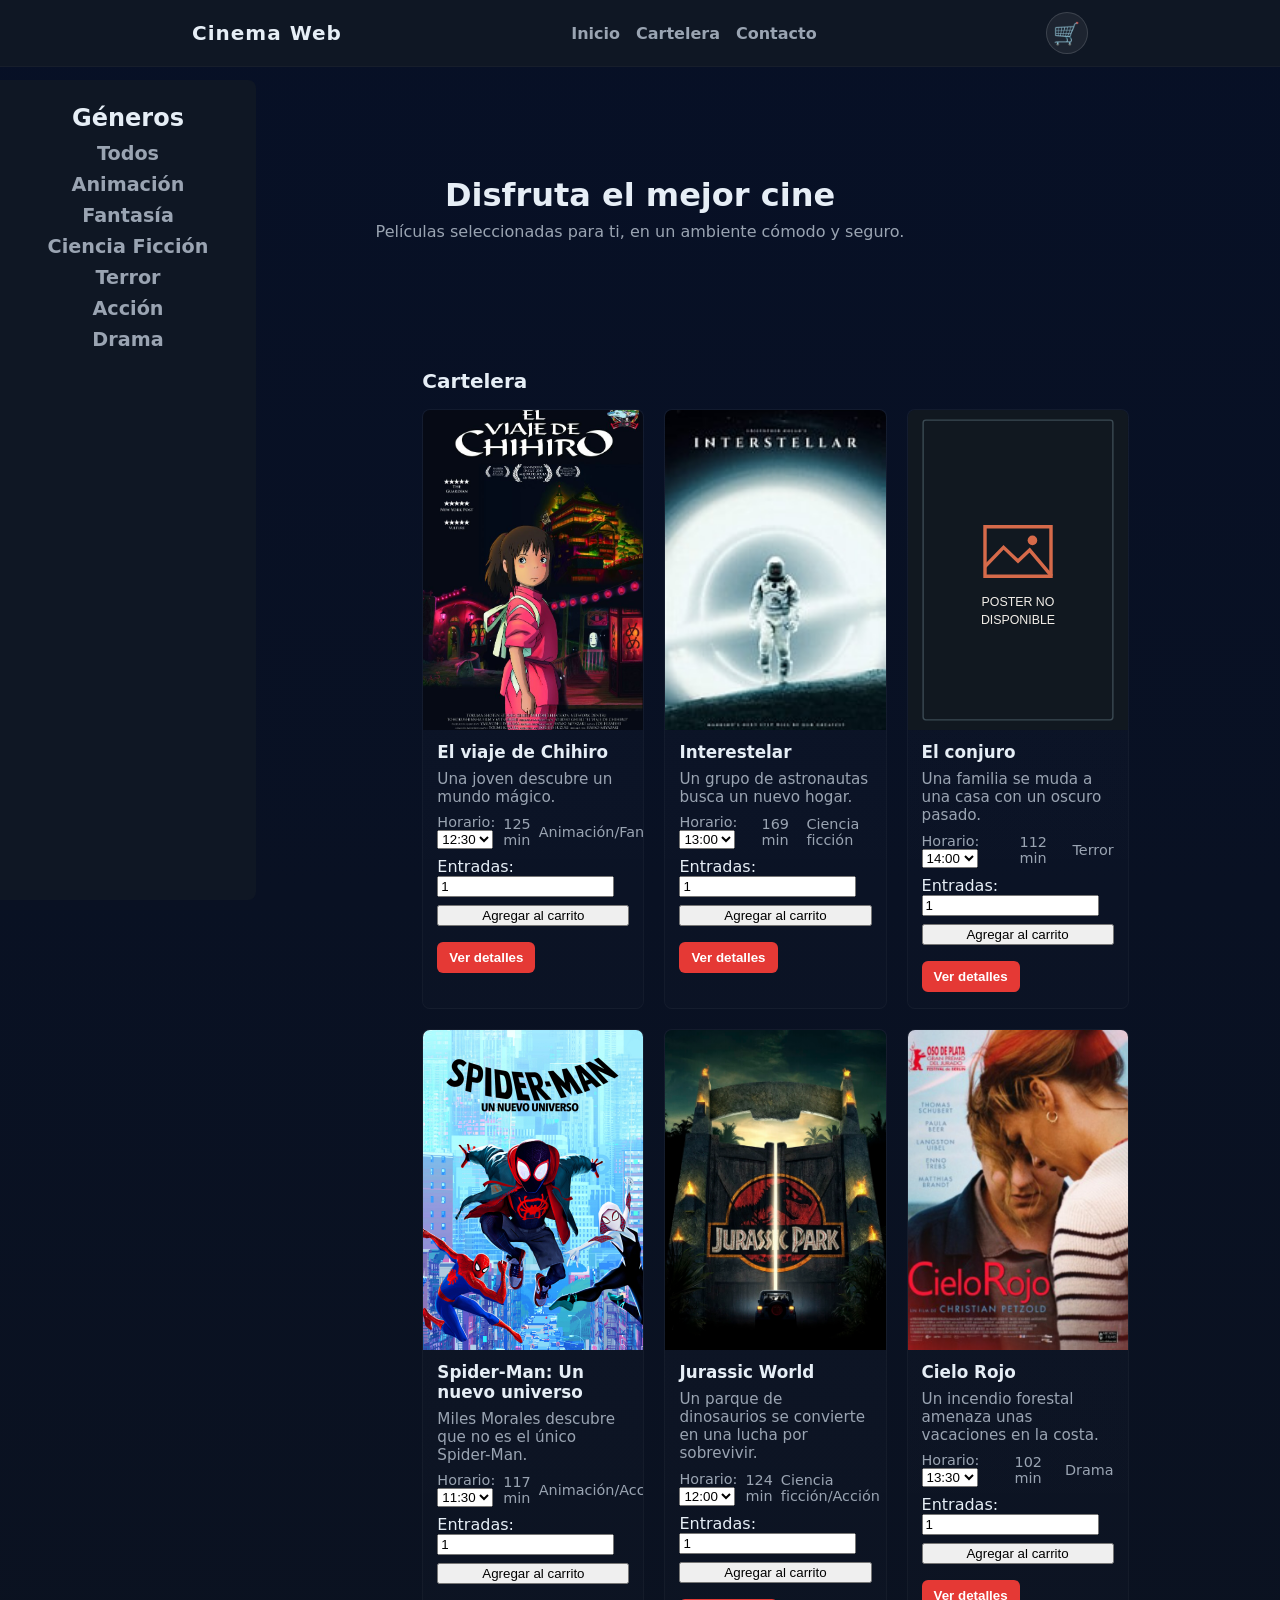
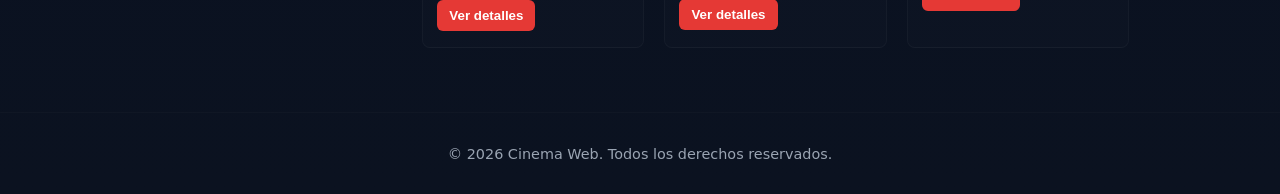
<file: docs/index.html>
<!doctype html>
<html lang="es">

<head>
    <meta charset="utf-8">
    <meta name="viewport" content="width=device-width, initial-scale=1">
    <title>Cinema Web</title>
    <link rel="stylesheet" href="css/styles.css">

    <script src="https://code.jquery.com/jquery-3.7.1.min.js"></script>

</head>

<body>
    <header class="site-header">
        <div class="container header-inner">
            <h1 class="site-logo">Cinema Web</h1>
            <nav class="main-nav" aria-label="Navegación principal">
                <ul id="list">
                    <li><a href="#">Inicio</a></li>
                    <li><a href="#cartelera">Cartelera</a></li>
                    <li><a href="contacto.html">Contacto</a></li>
                </ul>
            </nav>
            <button id="cartToggle" class="cart-toggle" type="button" aria-label="Carrito de compras"
                aria-controls="cartPanel" aria-expanded="false">
                <span aria-hidden="true">&#128722;</span>
            </button>
            <div id="cartPanel" class="container shopping cart" hidden>
                <h2 class="section-titleCar">shopping cart</h2>
                <ul id="cartItems"></ul>
                <p class="section-selectQuantity">quantity:<span id="totalQuantity">0</span></p>
                <p class="section-titleCar">Total:<span id="totalPrice">$0.00</span></p>
                <p id="emptyCartMessage">Tu carrito está vacío.</p>
                <button id="confirmPurchase" type="button">Confirmar compra</button>
                <pre id="purchaseReceipt" hidden></pre>
            </div>
        </div>
    </header>

    <main>
        <section class="hero">
            <div class="container hero-inner">
                <h2 class="hero-title">Disfruta el mejor cine</h2>
                <p class="hero-subtitle">Películas seleccionadas para ti, en un ambiente cómodo y seguro.</p>
            </div>
        </section>
        <div class="principal">
            <!--
                Este botón solo se muestra mediante CSS en pantallas de hasta 720px.
                aria-controls relaciona el botón con el menú que controla.
                aria-expanded indica si el menú está cerrado (false) o abierto (true).
            -->
            <button class="menu-toggle" type="button" aria-controls="genreMenu" aria-expanded="false">
                <span>Explorar géneros</span>
                <span class="menu-toggle__icon" aria-hidden="true">☰</span>
            </button>

            <!--
                Esta capa oscura aparece detrás del menú en móviles y tablets.
                hidden hace que empiece invisible; JavaScript lo quita al abrir el menú.
            -->
            <div class="menu-backdrop" hidden></div>

            <!--
                En escritorio este aside permanece visible como menú lateral.
                En móviles y tablets CSS lo oculta fuera de la pantalla y JavaScript
                le añade la clase is-open para deslizarlo hacia dentro.
            -->
            <aside id="genreMenu" class="aside-menu" aria-label="Filtrar películas por género">
                <div class="aside-menu__header">
                    <h3>Géneros</h3>
                    <!-- Este botón solo aparece dentro del panel responsive. -->
                    <button class="menu-close" type="button" aria-label="Cerrar menú de géneros">&times;</button>
                </div>

                <div id="genreContainer" class="genreClass">
                </div>
            </aside>



            <section id="cartelera" class="cartelera container">
                <h3>Cartelera</h3>
                <!-- Contenedor vacío donde JavaScript añadirá las tarjetas de películas -->

                <div id="movieContainer" class="movie-grid" aria-live="polite"></div>
            </section>
        </div>

        <!--tarea-->
        <!-- Este contenedor será rellenado dinámicamente por JavaScript. -->

        <div id="movieModal" class="movie-modal" hidden> <!-- Ventana modal para mostrar detalles de la película -->
            <div class="movie-modal__content"> <!-- Contenido de la ventana modal -->
                <button id="movieModalClose" type="button">Cerrar</button> <!-- Botón para cerrar la ventana modal -->
                <pre id="movieModalText"></pre> <!-- Contenedor para mostrar el texto de los detalles de la película -->
            </div>
        </div>

    </main>

    <footer class="site-footer">
        <div class="container footer-inner">
            <p>&copy; <span id="year"></span> Cinema Web. Todos los derechos reservados.</p>
        </div>
    </footer>

    <script src="js/app.js" defer></script>

</body>

</html>
</file>
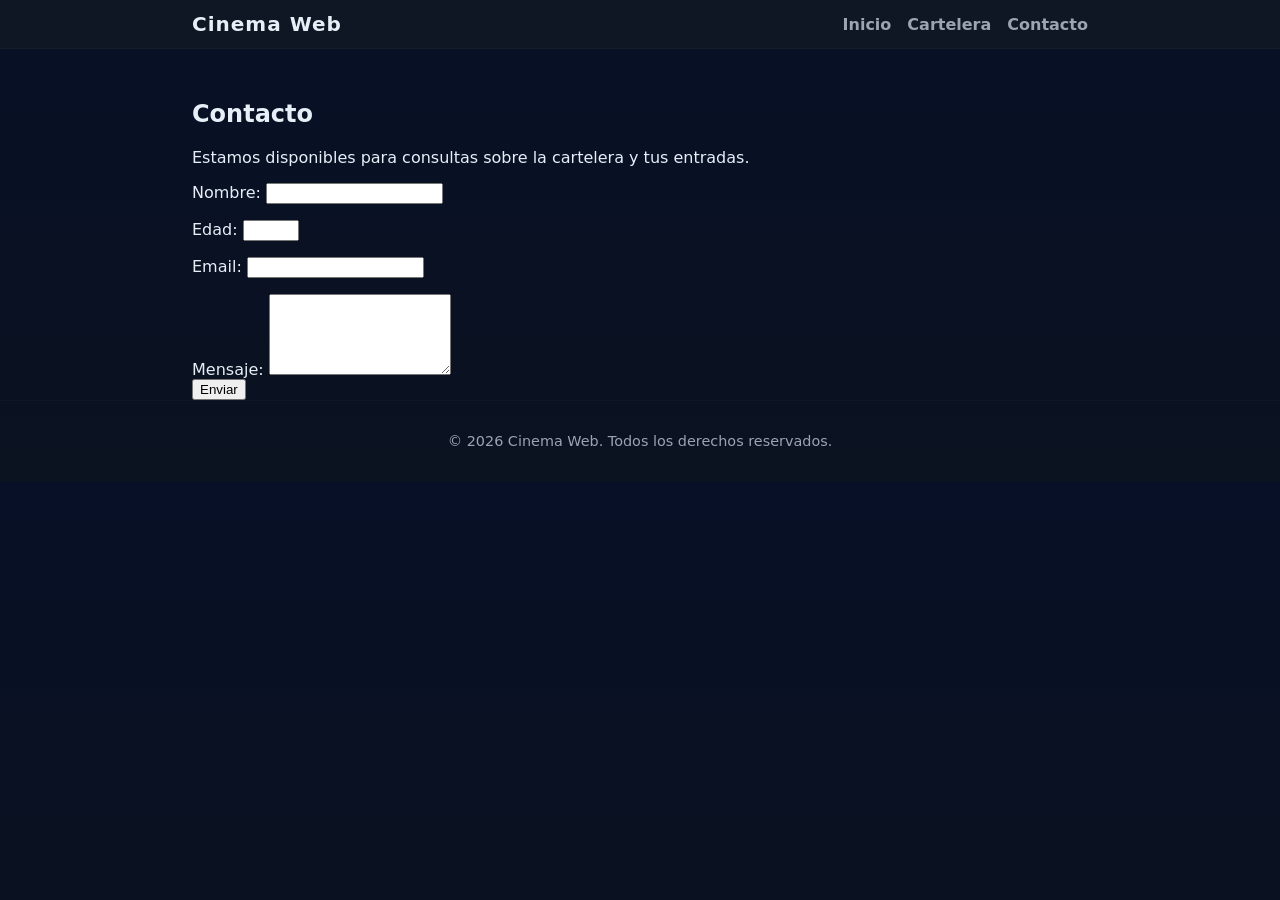
<file: cinema-web/contacto.html>
<!doctype html>
<html lang="es">

<head>
    <meta charset="utf-8">
    <meta name="viewport" content="width=device-width, initial-scale=1">
    <title>Contacto | Cinema Web</title>
    <link rel="stylesheet" href="css/styles.css">
</head>

<body>
    <header class="site-header">
        <div class="container header-inner">
            <h1 class="site-logo">Cinema Web</h1>
            <nav class="main-nav" aria-label="Navegación principal">
                <ul>
                    <li><a href="index.html">Inicio</a></li>
                    <li><a href="index.html#cartelera">Cartelera</a></li>
                    <li><a href="contacto.html" aria-current="page">Contacto</a></li>
                </ul>
            </nav>
        </div>
    </header>

    <main>
        <section class="contact-section" aria-labelledby="contactTitle">
            <div class="container contact-section__inner">
                <h2 id="contactTitle" class="contact-section__title">Contacto</h2>
                <p class="contact-section__copy">Estamos disponibles para consultas sobre la cartelera y tus entradas.</p>
                <form id="contactForm" class="contact-form" aria-label="Formulario de contacto">
                    <div class="form-group">
                        <p id="errorNombre" class="error-message" aria-live="polite"></p>
                        <label for="name">Nombre:</label>
                        <input type="text" id="name" name="name" minlength="3" maxlength="100">
                    </div>
                    <div class="form-group">
                        <p id="errorEdad" class="error-message" aria-live="polite"></p>
                        <label for="age">Edad:</label>
                        <input type="number" id="age" name="age" min="5" max="120" step="2" >
                    </div>
                    <div class="form-group">
                        <p id="errorEmail" class="error-message" aria-live="polite"></p>
                        <label for="email">Email:</label>
                        <input type="email" id="email" name="email" >
                    </div>
                    <div class="form-group">
                        <p id="errorMensaje" class="error-message" aria-live="polite"></p>
                        <label for="message">Mensaje:</label>
                        <textarea id="message" name="message" rows="5" ></textarea>
                    </div>
                    <button type="submit">Enviar</button>
                </form>
            </div>
        </section>
    </main>

    <footer class="site-footer">
        <div class="container footer-inner">
            <p>&copy; 2026 Cinema Web. Todos los derechos reservados.</p>
        </div>
    </footer>
    <script src="js/validaciones.js" defer></script>
</body>

</html>
</file>
<file: docs/css/styles.css>
/* Variables */
:root {
    --bg: #0b0f17;
    --surface: #0f1724;
    --accent: #e53935;
    --muted: #9aa4b2;
    --over: #ffffff;
    --card-bg: #0d1117;
    --radius: 8px;
    --max-width: 1100px;
    --medium-width: 500px;
}

* {
    box-sizing: border-box
}

body {
    margin: 0;
    font-family: system-ui, -apple-system, 'Segoe UI', Roboto, 'Helvetica Neue', Arial;
    background: linear-gradient(180deg, #071026 0%, #0b1220 100%);
    color: #e6eef6;
    -webkit-font-smoothing: antialiased;
    /* Reserva el espacio que ocupa el header fijo para que no tape el contenido. */
    padding-top: 80px;
}

.principal {
    /*
        En escritorio el menú sale del flujo por ser fixed. Este padding reserva
        el 20% de ancho del menú más 15px de separación para que no tape la cartelera.
    */
    display: flex;
    justify-content: center;
    gap: 15px;
    padding-left: calc(20% + 15px);
}

.container {
    width: 70%;
    max-width: var(--max-width);
    margin: 0 auto;
}

@media (min-width: 721px) {
    .shopping.cart {
        width: 70%;
        margin-left: calc(20% + 15px);
        margin-right: auto;
    }
}


.aside-menu {
    max-width: var(--medium-width);
    background-color: var(--surface);
    margin: 0;
    text-align: center;
    border-top-right-radius: var(--radius);
    border-bottom-right-radius: var(--radius);
    /* El menú ocupa el 20% izquierdo y se extiende desde debajo del header hasta el final. */
    width: 20%;
    left: 0;
    top: 80px;
    bottom: 0;
    height: auto;
    /* fixed lo mantiene lateral mientras el contenido principal se desplaza. */
    position: fixed;
    /* Si hay muchos géneros, se desplaza el menú sin aumentar ni tapar el body. */
    overflow-y: auto;
    /* Queda por encima del contenido, pero no lo tapa porque .principal reserva su espacio. */
    z-index: 900;
}

.menu-toggle,
.menu-close,
.menu-backdrop {
    /* Estos controles pertenecen al modo responsive y permanecen ocultos en escritorio. */
    display: none;
}

@media (max-width: 720px) {
    .menu-toggle {
        /* El botón sustituye visualmente al menú lateral en móviles y tablets. */
        display: flex;
        position: fixed;
        top: 92px;
        left: 5%;
        z-index: 800;
        width: 90%;
        min-height: 44px;
        align-items: center;
        justify-content: space-between;
        padding: 10px 14px;
        border: 1px solid rgba(255, 255, 255, 0.1);
        border-radius: var(--radius);
        background: var(--surface);
        color: var(--over);
        cursor: pointer;
        font: inherit;
        font-weight: 700;
        box-shadow: 0 8px 24px rgba(0, 0, 0, 0.28);
    }

    .menu-toggle__icon {
        color: var(--accent);
        font-size: 1.25rem;
    }

    .menu-toggle:hover,
    .menu-toggle:focus-visible,
    .menu-close:hover,
    .menu-close:focus-visible {
        background: var(--accent);
    }

    .aside-menu {
        /*
            En móvil el aside deja de ocupar espacio permanente en la página.
            Se coloca fuera de la pantalla y JavaScript lo muestra con .is-open.
        */
        position: fixed;
        top: 0;
        left: 0;
        bottom: 0;
        z-index: 1001;
        width: min(82vw, 320px);
        max-width: none;
        height: 100vh;
        padding-top: 28px;
        border-radius: 0 var(--radius) var(--radius) 0;
        transform: translateX(-105%);
        transition: transform .2s ease;
    }

    .aside-menu.is-open {
        /* translateX(0) devuelve el panel a su posición visible. */
        transform: translateX(0);
    }

    .aside-menu__header {
        display: flex;
        align-items: center;
        justify-content: space-between;
        padding: 0 16px;
    }

    .aside-menu__header h3 {
        margin: 0;
    }

    .menu-close {
        display: block;
        width: 32px;
        height: 32px;
        border: 0;
        border-radius: 50%;
        background: rgba(255, 255, 255, 0.08);
        color: var(--over);
        cursor: pointer;
        font-size: 1.4rem;
        line-height: 1;
    }

    .menu-backdrop:not([hidden]) {
        /* La capa cubre el fondo y permite cerrar el panel con un clic fuera. */
        display: block;
        position: fixed;
        inset: 0;
        z-index: 1000;
        background: rgba(3, 7, 14, 0.7);
    }

    body.menu-is-open {
        /* Evita que el contenido del fondo se desplace mientras el panel está abierto. */
        overflow: hidden;
    }

    .principal {
        display: flex;
        flex-direction: column;
        padding-left: 0;
    }

    .cartelera.container {
        padding-top: 80px;
        width: 90%;
    }
}

@media (prefers-reduced-motion: reduce) {
    .aside-menu {
        transition: none;
    }
}

/* Header */
.site-header {
    background: var(--surface);
    border-bottom: 1px solid rgba(255, 255, 255, 0.03);
    padding: 12px 0;
    /* position: fixed para que el header se mantenga fijo en la parte superior */
    position: fixed;
    top: 0;
    width: 100%;
    z-index: 1000;
}

/* hago responsive el header para que se vea bien en celulares y tablets */
@media (min-width: 480px) {
    .site-header {
        display: block;
        justify-content: center;

    }
}

.header-inner {
    position: relative;
    display: flex;
    align-items: center;
    justify-content: space-between;
}

.cart-toggle {
    display: grid;
    place-items: center;
    flex: 0 0 42px;
    width: 42px;
    height: 42px;
    padding: 0;
    border: 1px solid rgba(255, 255, 255, 0.14);
    border-radius: 50%;
    background: rgba(255, 255, 255, 0.06);
    color: var(--over);
    cursor: pointer;
    font: inherit;
    font-size: 1.35rem;
}

.cart-toggle:hover,
.cart-toggle:focus-visible {
    border-color: var(--accent);
    background: var(--accent);
}

.site-logo {
    margin: 0;
    font-size: 1.25rem;
    letter-spacing: 1px;
}

.main-nav ul {
    list-style: none;
    margin: 0;
    padding: 0;
    display: flex;
    gap: 16px;
}

.main-nav a {
    color: var(--muted);
    text-decoration: none;
    font-weight: 600;
}

.main-nav a:hover {
    color: var(--accent)
}

/* Hero */
.hero {
    padding: 48px 0;
}

.hero-inner {
    text-align: center;
    padding: 48px 0;
}

.hero-title {
    margin: 0 0 8px 0;
    font-size: 2rem;
}

.hero-subtitle {
    margin: 0;
    color: var(--muted);
}

/*menu lateral*/

.genreContainer {
    display: block;
    grid-template-columns: 20% 1fr;
    gap: 30px;
    align-items: stretch;
    height: 100%;
}

.aside-menu h3 {
    text-transform: capitalize;
    font-size: 1.5rem;
    margin-bottom: 10px;
}

.aside-menu a,
.genre-link {
    color: var(--muted);
    text-decoration: none;
    text-transform: capitalize;
    font-size: 1.2rem;
    font-weight: 600;
    margin: 8px 0;
    display: block;
    transition: color .15s ease, transform .15s ease;
    cursor: pointer;
}

.aside-menu a:hover,
.genre-link:hover,
.genre-link.is-active {
    color: var(--over);
    transform: translateX(2px);
}


/* Cartelera */
.cartelera {
    padding: 32px 0 64px 0;
}

.cartelera h3 {
    margin: 0 0 16px 0;
    font-size: 1.25rem;
}

/* Movie grid and card classes (prepared for dynamic insertion) */
.movie-grid {
    display: grid;
    grid-template-columns: repeat(auto-fill, minmax(220px, 1fr));
    gap: 20px;
}

.movie-card {
    background: linear-gradient(180deg, rgba(255, 255, 255, 0.02), rgba(255, 255, 255, 0.01));
    border: 1px solid rgba(255, 255, 255, 0.03);
    border-radius: var(--radius);
    overflow: hidden;
    display: flex;
    flex-direction: column;
    transition: transform .18s ease, box-shadow .18s ease;
}

.movie-card:hover {
    transform: translateY(-6px);
    box-shadow: 0 8px 24px rgba(0, 0, 0, 0.6);
}

.movie-card__image {
    width: 100%;
    height: 320px;
    object-fit: cover;
    display: block;
}

.movie-card__content {
    padding: 12px 14px 16px 14px;
    display: flex;
    flex-direction: column;
    gap: 8px;
    flex: 1 1 auto;
}

.movie-card__title {
    margin: 0;
    font-size: 1.05rem;
}

.movie-card__description {
    margin: 0;
    color: var(--muted);
    font-size: 0.95rem;
    line-height: 1.2;
}

.movie-card__meta {
    display: flex;
    justify-content: space-between;
    align-items: center;
    gap: 8px;
    color: var(--muted);
    font-size: 0.9rem;
}

.movie-card__button {
    margin-top: 8px;
    align-self: flex-start;
    padding: 8px 12px;
    background: var(--accent);
    color: white;
    border: none;
    border-radius: 6px;
    cursor: pointer;
    font-weight: 700;
}

.movie-card__button:hover {
    opacity: 0.95
}

/*tarea*/
/* Ventana modal para mostrar detalles de la película */

.movie-modal {
    position: fixed;
    /*COLOCA LA VENTANA MODAL SOBRE EL CONTENIDO DE LA PÁGINA*/
    inset: 0;
    /*HACE QUE OCUPE TODA LA PANTALLA*/
    display: grid;
    /* UTILIZA GRID PARA CENTRAR EL CONTENIDO DE LA VENTANA MODAL */
    place-items: center;
    /* CENTRA EL CONTENIDO DE LA VENTANA MODAL */
    padding: 1rem;
    /* AGREGA ESPACIADO INTERNO A LA VENTANA MODAL */
    background: rgba(0, 0, 0, 0.7);
    /* AGREGA UN FONDO SEMITRANSPARENTE DETRÁS DE LA VENTANA MODAL */
    z-index: 1000;
    /* ASEGURA QUE LA VENTANA MODAL SE MUESTRE ENCIMA DE OTROS ELEMENTOS DE LA PÁGINA */
}

.movie-modal[hidden] {
    display: none;
    /* OCULTA LA VENTANA MODAL CUANDO EL ATRIBUTO HIDDEN ESTÁ PRESENTE */
}

.movie-modal__content {
    width: min(100%, 500px);
    /* ESTABLECE UN ANCHO MÁXIMO PARA EL CONTENIDO DE LA VENTANA MODAL */
    padding: 1.5rem;
    /* AGREGA ESPACIADO INTERNO AL CONTENIDO DE LA VENTANA MODAL */
    background: white;
    /* ESTABLECE EL COLOR DE FONDO DEL CONTENIDO DE LA VENTANA MODAL */
    color: black;
    /* ESTABLECE EL COLOR DEL TEXTO DEL CONTENIDO DE LA VENTANA MODAL */
    border-radius: 8px;
    /* AGREGA ESQUINAS REDONDEADAS AL CONTENIDO DE LA VENTANA MODAL */
}

/* Asegura que el contenido de la ventana modal se ajuste al ancho de la pantalla en dispositivos móviles */
.movie-modal__content pre {
    white-space: pre-wrap;
    /* PERMITE QUE EL TEXTO SE ENVUELVA EN VARIAS LÍNEAS SI ES NECESARIO */
    word-wrap: break-word;
    /* PERMITE QUE LAS PALABRAS LARGAS SE ROMPAN Y SE AJUSTEN AL ANCHO DEL CONTENEDOR */
    overflow-wrap: break-word;
    /* PERMITE QUE LAS PALABRAS LARGAS SE ROMPAN Y SE AJUSTEN AL ANCHO DEL CONTENEDOR */
}

@media (max-width: 500px) {
    .movie-modal__content pre {
        width: 100%;
    }
}

/* Carrito de compras */

.shopping.cart {
    position: absolute;
    top: calc(100% + 10px);
    right: 0;
    z-index: 1001;
    width: min(360px, calc(100vw - 48px));
    max-height: calc(100vh - 100px);
    margin: 0;
    padding: 20px;
    background: var(--surface);
    border: 1px solid rgba(255, 255, 255, 0.08);
    border-radius: var(--radius);
    box-shadow: 0 14px 36px rgba(0, 0, 0, 0.38);
    overflow-y: auto;
}

.shopping.cart h2 {
    margin: 0 0 14px;
    font-size: 1.2rem;
}

#cartItems {
    margin: 0;
    padding: 0;
    list-style: none;
}

#cartItems li {
    display: flex;
    flex-wrap: wrap;
    align-items: center;
    gap: 8px 12px;
    padding: 12px 0;
    border-bottom: 1px solid rgba(255, 255, 255, 0.08);
}

.cart-item__remove {
    margin-left: auto;
    padding: 6px 10px;
    border: 0;
    border-radius: 6px;
    background: var(--accent);
    color: var(--over);
    cursor: pointer;
    font: inherit;
    font-weight: 700;
}

.shopping.cart #totalPrice {
    font-weight: 700;
}

@media (max-width: 720px) {
    .shopping.cart {
        width: min(360px, calc(100vw - 48px));
        padding: 16px;
    }
}

/* Pagina base de contacto */
.contact-section {
    padding: 64px 0 88px;
}

.contact-section__inner {
    max-width: 720px;
}

.contact-section__title {
    margin: 0 0 10px;
    font-size: 1.75rem;
}

.contact-section__copy {
    margin: 0;
    color: var(--muted);
}

.contact-form {
    display: grid;
    gap: 18px;
    margin-top: 28px;
    padding: 24px;
    border: 1px solid rgba(255, 255, 255, 0.12);
    border-left: 3px solid var(--accent);
    border-radius: var(--radius);
    background: var(--surface);
    box-shadow: 0 14px 32px rgba(0, 0, 0, 0.2);
}

.form-group {
    display: grid;
    gap: 7px;
}

.form-group label {
    color: var(--muted);
    font-size: 0.92rem;
    font-weight: 600;
}

.form-group input,
.form-group textarea {
    width: 100%;
    min-height: 44px;
    padding: 10px 12px;
    border: 1px solid rgba(255, 255, 255, 0.16);
    border-radius: 6px;
    background: #0b1220;
    color: var(--over);
    font: inherit;
}

.form-group textarea {
    min-height: 130px;
    resize: vertical;
}

.form-group input:focus-visible,
.form-group textarea:focus-visible {
    outline: 2px solid var(--accent);
    outline-offset: 2px;
}

.contact-form button {
    min-height: 44px;
    justify-self: start;
    padding: 9px 18px;
    border: 0;
    border-radius: 6px;
    background: var(--accent);
    color: var(--over);
    cursor: pointer;
    font: inherit;
    font-weight: 700;
}

.contact-form button:hover,
.contact-form button:focus-visible {
    background: #c62828;
}

@media (max-width: 720px) {
    .contact-section {
        padding: 48px 0 64px;
    }

    .contact-form {
        padding: 18px;
    }
}

/* Footer */
.site-footer {
    padding: 18px 0;
    border-top: 1px solid rgba(255, 255, 255, 0.02);
    text-align: center;
    color: var(--muted);
    font-size: 0.9rem;
}

/* Responsive tweaks */
@media (max-width:720px) {
    .hero-title {
        font-size: 1.5rem
    }

    .movie-card__image {
        height: 220px
    }
}

@media (max-width:420px) {
    .main-nav ul {
        gap: 8px
    }

    .movie-card__image {
        height: 180px
    }
}
</file>
<file: cinema-web/css/styles.css>
/* Variables */
:root {
    --bg: #0b0f17;
    --surface: #0f1724;
    --accent: #e53935;
    --muted: #9aa4b2;
    --over: #ffffff;
    --card-bg: #0d1117;
    --radius: 8px;
    --max-width: 1100px;
    --medium-width: 500px;
}

* {
    box-sizing: border-box
}

body {
    margin: 0;
    font-family: system-ui, -apple-system, 'Segoe UI', Roboto, 'Helvetica Neue', Arial;
    background: linear-gradient(180deg, #071026 0%, #0b1220 100%);
    color: #e6eef6;
    -webkit-font-smoothing: antialiased;
    /* Reserva el espacio que ocupa el header fijo para que no tape el contenido. */
    padding-top: 80px;
}

.principal {
    /*
        En escritorio el menú sale del flujo por ser fixed. Este padding reserva
        el 20% de ancho del menú más 15px de separación para que no tape la cartelera.
    */
    display: flex;
    justify-content: center;
    gap: 15px;
    padding-left: calc(20% + 15px);
}

.container {
    width: 70%;
    max-width: var(--max-width);
    margin: 0 auto;
}

.aside-menu {
    max-width: var(--medium-width);
    background-color: var(--surface);
    margin: 0;
    text-align: center;
    border-top-right-radius: var(--radius);
    border-bottom-right-radius: var(--radius);
    /* El menú ocupa el 20% izquierdo y se extiende desde debajo del header hasta el final. */
    width: 20%;
    left: 0;
    top: 80px;
    bottom: 0;
    height: auto;
    /* fixed lo mantiene lateral mientras el contenido principal se desplaza. */
    position: fixed;
    /* Si hay muchos géneros, se desplaza el menú sin aumentar ni tapar el body. */
    overflow-y: auto;
    /* Queda por encima del contenido, pero no lo tapa porque .principal reserva su espacio. */
    z-index: 900;
}

.menu-toggle,
.menu-close,
.menu-backdrop {
    /* Estos controles pertenecen al modo responsive y permanecen ocultos en escritorio. */
    display: none;
}

@media (max-width: 720px) {
    .menu-toggle {
        /* El botón sustituye visualmente al menú lateral en móviles y tablets. */
        display: flex;
        position: fixed;
        top: 92px;
        left: 5%;
        z-index: 800;
        width: 90%;
        min-height: 44px;
        align-items: center;
        justify-content: space-between;
        padding: 10px 14px;
        border: 1px solid rgba(255, 255, 255, 0.1);
        border-radius: var(--radius);
        background: var(--surface);
        color: var(--over);
        cursor: pointer;
        font: inherit;
        font-weight: 700;
        box-shadow: 0 8px 24px rgba(0, 0, 0, 0.28);
    }

    .menu-toggle__icon {
        color: var(--accent);
        font-size: 1.25rem;
    }

    .menu-toggle:hover,
    .menu-toggle:focus-visible,
    .menu-close:hover,
    .menu-close:focus-visible {
        background: var(--accent);
    }

    .aside-menu {
        /*
            En móvil el aside deja de ocupar espacio permanente en la página.
            Se coloca fuera de la pantalla y JavaScript lo muestra con .is-open.
        */
        position: fixed;
        top: 0;
        left: 0;
        bottom: 0;
        z-index: 1001;
        width: min(82vw, 320px);
        max-width: none;
        height: 100vh;
        padding-top: 28px;
        border-radius: 0 var(--radius) var(--radius) 0;
        transform: translateX(-105%);
        transition: transform .2s ease;
    }

    .aside-menu.is-open {
        /* translateX(0) devuelve el panel a su posición visible. */
        transform: translateX(0);
    }

    .aside-menu__header {
        display: flex;
        align-items: center;
        justify-content: space-between;
        padding: 0 16px;
    }

    .aside-menu__header h3 {
        margin: 0;
    }

    .menu-close {
        display: block;
        width: 32px;
        height: 32px;
        border: 0;
        border-radius: 50%;
        background: rgba(255, 255, 255, 0.08);
        color: var(--over);
        cursor: pointer;
        font-size: 1.4rem;
        line-height: 1;
    }

    .menu-backdrop:not([hidden]) {
        /* La capa cubre el fondo y permite cerrar el panel con un clic fuera. */
        display: block;
        position: fixed;
        inset: 0;
        z-index: 1000;
        background: rgba(3, 7, 14, 0.7);
    }

    body.menu-is-open {
        /* Evita que el contenido del fondo se desplace mientras el panel está abierto. */
        overflow: hidden;
    }

    .principal {
        display: flex;
        flex-direction: column;
        padding-left: 0;
    }

    .cartelera.container {
        padding-top: 80px;
        width: 90%;
    }
}

@media (prefers-reduced-motion: reduce) {
    .aside-menu {
        transition: none;
    }
}

/* Header */
.site-header {
    background: var(--surface);
    border-bottom: 1px solid rgba(255, 255, 255, 0.03);
    padding: 12px 0;
    /* position: fixed para que el header se mantenga fijo en la parte superior */
    position: fixed;
    top: 0;
    width: 100%;
    z-index: 1000;
}

/* hago responsive el header para que se vea bien en celulares y tablets */
@media (min-width: 480px) {
    .site-header {
        display: block;
        justify-content: center;

    }
}

.header-inner {
    display: flex;
    align-items: center;
    justify-content: space-between;
}

.site-logo {
    margin: 0;
    font-size: 1.25rem;
    letter-spacing: 1px;
}

.main-nav ul {
    list-style: none;
    margin: 0;
    padding: 0;
    display: flex;
    gap: 16px;
}

.main-nav a {
    color: var(--muted);
    text-decoration: none;
    font-weight: 600;
}

.main-nav a:hover {
    color: var(--accent)
}

/* Hero */
.hero {
    padding: 48px 0;
}

.hero-inner {
    text-align: center;
    padding: 48px 0;
}

.hero-title {
    margin: 0 0 8px 0;
    font-size: 2rem;
}

.hero-subtitle {
    margin: 0;
    color: var(--muted);
}

/*menu lateral*/

.genreContainer {
    display: block;
    grid-template-columns: 20% 1fr;
    gap: 30px;
    align-items: stretch;
    height: 100%;
}

.aside-menu h3 {
    text-transform: capitalize;
    font-size: 1.5rem;
    margin-bottom: 10px;
}

.aside-menu a,
.genre-link {
    color: var(--muted);
    text-decoration: none;
    text-transform: capitalize;
    font-size: 1.2rem;
    font-weight: 600;
    margin: 8px 0;
    display: block;
    transition: color .15s ease, transform .15s ease;
    cursor: pointer;
}

.aside-menu a:hover,
.genre-link:hover,
.genre-link.is-active {
    color: var(--over);
    transform: translateX(2px);
}


/* Cartelera */
.cartelera {
    padding: 32px 0 64px 0;
}

.cartelera h3 {
    margin: 0 0 16px 0;
    font-size: 1.25rem;
}

/* Movie grid and card classes (prepared for dynamic insertion) */
.movie-grid {
    display: grid;
    grid-template-columns: repeat(auto-fill, minmax(220px, 1fr));
    gap: 20px;
}

.movie-card {
    background: linear-gradient(180deg, rgba(255, 255, 255, 0.02), rgba(255, 255, 255, 0.01));
    border: 1px solid rgba(255, 255, 255, 0.03);
    border-radius: var(--radius);
    overflow: hidden;
    display: flex;
    flex-direction: column;
    transition: transform .18s ease, box-shadow .18s ease;
}

.movie-card:hover {
    transform: translateY(-6px);
    box-shadow: 0 8px 24px rgba(0, 0, 0, 0.6);
}

.movie-card__image {
    width: 100%;
    height: 320px;
    object-fit: cover;
    display: block;
}

.movie-card__content {
    padding: 12px 14px 16px 14px;
    display: flex;
    flex-direction: column;
    gap: 8px;
    flex: 1 1 auto;
}

.movie-card__title {
    margin: 0;
    font-size: 1.05rem;
}

.movie-card__description {
    margin: 0;
    color: var(--muted);
    font-size: 0.95rem;
    line-height: 1.2;
}

.movie-card__meta {
    display: flex;
    justify-content: space-between;
    align-items: center;
    gap: 8px;
    color: var(--muted);
    font-size: 0.9rem;
}

.movie-card__button {
    margin-top: 8px;
    align-self: flex-start;
    padding: 8px 12px;
    background: var(--accent);
    color: white;
    border: none;
    border-radius: 6px;
    cursor: pointer;
    font-weight: 700;
}

.movie-card__button:hover {
    opacity: 0.95
}

     /*tarea*/
/* Ventana modal para mostrar detalles de la película */

.movie-modal {
    position: fixed;
    /*COLOCA LA VENTANA MODAL SOBRE EL CONTENIDO DE LA PÁGINA*/
    inset: 0;
    /*HACE QUE OCUPE TODA LA PANTALLA*/
    display: grid;
    /* UTILIZA GRID PARA CENTRAR EL CONTENIDO DE LA VENTANA MODAL */
    place-items: center;
    /* CENTRA EL CONTENIDO DE LA VENTANA MODAL */
    padding: 1rem;
    /* AGREGA ESPACIADO INTERNO A LA VENTANA MODAL */
    background: rgba(0, 0, 0, 0.7);
    /* AGREGA UN FONDO SEMITRANSPARENTE DETRÁS DE LA VENTANA MODAL */
    z-index: 1000;
    /* ASEGURA QUE LA VENTANA MODAL SE MUESTRE ENCIMA DE OTROS ELEMENTOS DE LA PÁGINA */
}

.movie-modal[hidden] {
    display: none;
    /* OCULTA LA VENTANA MODAL CUANDO EL ATRIBUTO HIDDEN ESTÁ PRESENTE */
}

.movie-modal__content {
    width: min(100%, 500px);
    /* ESTABLECE UN ANCHO MÁXIMO PARA EL CONTENIDO DE LA VENTANA MODAL */
    padding: 1.5rem;
    /* AGREGA ESPACIADO INTERNO AL CONTENIDO DE LA VENTANA MODAL */
    background: white;
    /* ESTABLECE EL COLOR DE FONDO DEL CONTENIDO DE LA VENTANA MODAL */
    color: black;
    /* ESTABLECE EL COLOR DEL TEXTO DEL CONTENIDO DE LA VENTANA MODAL */
    border-radius: 8px;
    /* AGREGA ESQUINAS REDONDEADAS AL CONTENIDO DE LA VENTANA MODAL */
}

/* Asegura que el contenido de la ventana modal se ajuste al ancho de la pantalla en dispositivos móviles */
.movie-modal__content pre {
    white-space: pre-wrap; /* PERMITE QUE EL TEXTO SE ENVUELVA EN VARIAS LÍNEAS SI ES NECESARIO */
    word-wrap: break-word; /* PERMITE QUE LAS PALABRAS LARGAS SE ROMPAN Y SE AJUSTEN AL ANCHO DEL CONTENEDOR */
    overflow-wrap: break-word;/* PERMITE QUE LAS PALABRAS LARGAS SE ROMPAN Y SE AJUSTEN AL ANCHO DEL CONTENEDOR */
}

 @media (max-width: 500px) {
    .movie-modal__content pre {
        width: 100%;
    }
}

/* Footer */
.site-footer {
    padding: 18px 0;
    border-top: 1px solid rgba(255, 255, 255, 0.02);
    text-align: center;
    color: var(--muted);
    font-size: 0.9rem;
}

/* Responsive tweaks */
@media (max-width:720px) {
    .hero-title {
        font-size: 1.5rem
    }

    .movie-card__image {
        height: 220px
    }
}

@media (max-width:420px) {
    .main-nav ul {
        gap: 8px
    }

    .movie-card__image {
        height: 180px
    }
}
</file>
